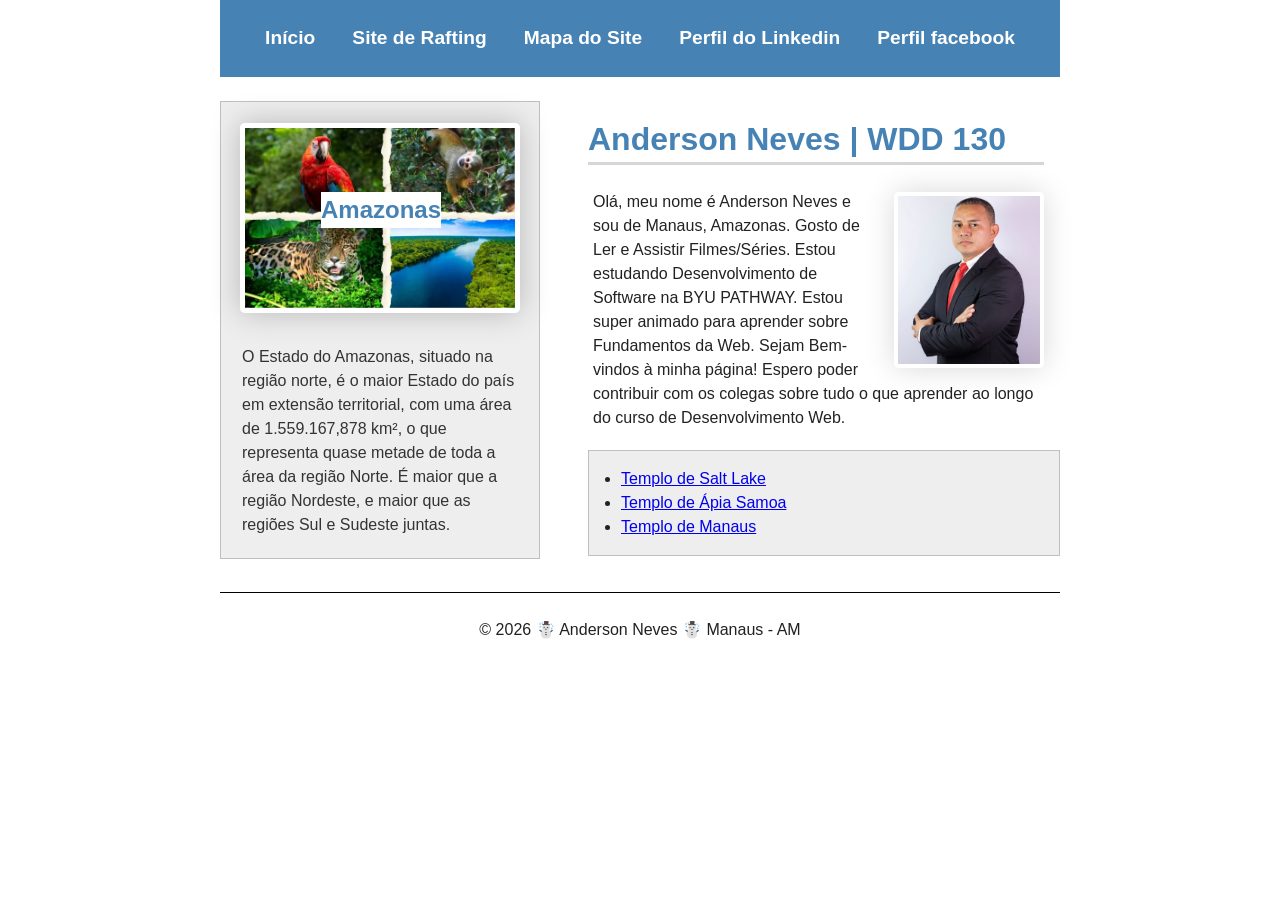
<file: index.html>
<!DOCTYPE html>
<html lang="pt-BR">

<head>
    <meta charset="utf-8">
    <meta name="viewport" content="width=device-width, initial-scale=1.0">
    <title>WDD 130 Anderson Neves</title>
    <meta name="description" content="WDD130-Fundamentos da Web - Anderson Neves. Esta é a página inicial para o curso.">
    <meta name="author" content="Anderson Neves">
    <link rel="stylesheet" href="estilos/estilos.css">
</head>

<body>
    <header>
        <nav>
            <a href="#">Início</a>
            <a href="wwr/">Site de Rafting</a>
            <a href="wwr/mapa-do-site.html">Mapa do Site</a>
            <a href="https://www.linkedin.com/in/anderson-neves/">Perfil do Linkedin</a>
            <a href="https://www.facebook.com/anderson.neves2015">Perfil facebook</a>
        </nav>
    </header>
    <div class="grid">
        <main>
            <h1 class="indentacao">Anderson Neves | WDD 130</h1>
            <img src="imagens/perfil.jpg" alt="Perfil Anderson Neves" width="300">
            <p class="indentacao">Olá, meu nome é Anderson Neves e sou de Manaus, Amazonas. Gosto de Ler e Assistir
            Filmes/Séries. Estou estudando Desenvolvimento de Software na BYU PATHWAY. Estou super
            animado para aprender sobre Fundamentos da Web. Sejam Bem-vindos à minha página! Espero poder contribuir com os colegas sobre tudo o que aprender ao longo do curso de Desenvolvimento Web.
            </p>
            <ul class="caixa indentacao">
                <li><a href="https://www.churchofjesuschrist.org/temples/details/salt-lake-temple?lang=por" target="_blank">Templo de Salt Lake</a></li>
                <li><a href="https://www.churchofjesuschrist.org/temples/details/apia-samoa-temple?lang=por" target="_blank">Templo de Ápia Samoa</a></li>
                <li><a href="https://www.churchofjesuschrist.org/temples/details/manaus-brazil-temple?lang=por" target="_blank">Templo de Manaus</a></li>
            </ul>
        </main>
        <aside class="caixa">
            <h2>Amazonas</h2>
            <img src="imagens/amazonas.jpg" alt="Estado do Amazonas">
            <p>O Estado do Amazonas, situado na região norte, é o maior Estado do país em extensão
            territorial, com uma área de 1.559.167,878 km², o que representa quase metade de toda a área da região Norte. É maior que a região Nordeste, e maior
            que as regiões Sul e Sudeste juntas.</p>
        </aside>
    </div>
    
    <footer>
        <p>&copy; 2026 ☃️ Anderson Neves ☃️ Manaus - AM</p>
    </footer>
</body>

</html>
</file>
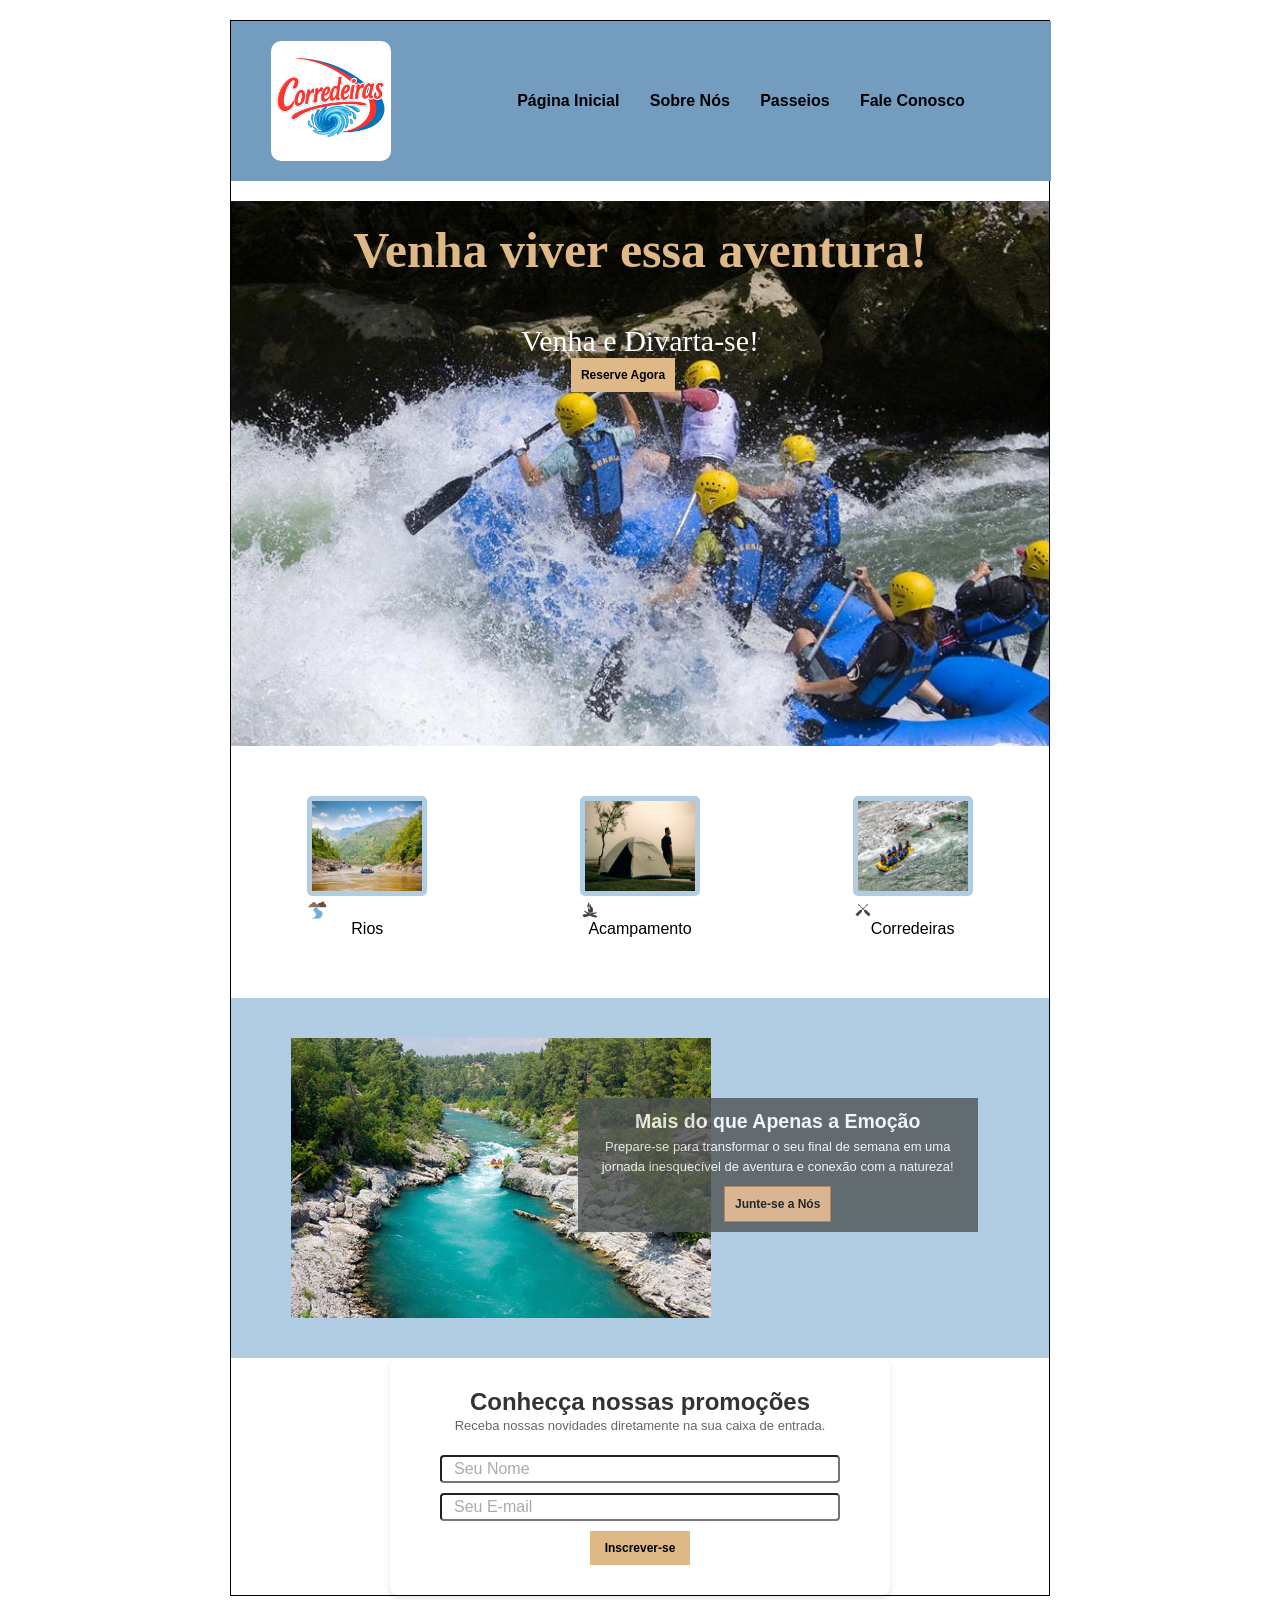
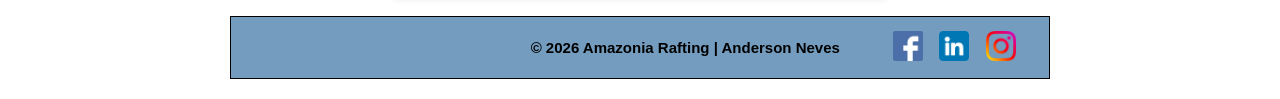
<file: wwr/index.html>
<!DOCTYPE html>
<html lang="pt-BR">
<head>
    <meta charset="UTF-8">
    <meta name="viewport" content="width=device-width, initial-scale=1.0">
    <title>Página Inicial - Amazonia Rafting</title>
    <meta name="description" content="Esta é a página principal de apresentação da empresa Amazonia Rafting">
    <meta name="author" content="Anderson de Souza das Neves">
    <link rel="stylesheet" href="estilos/rafting.css">
</head>
<body>
    <main id="principal">
            <header>
                <img src="imagens/logo.png" alt="logotipo da empresa">
                <nav>
                    <ul>
                        <li><a href="index.html">Página Inicial</a></li>
                        <li><a href="sobre.html">Sobre Nós</a></li>
                        <li><a href="passeios.html">Passeios</a></li>
                        <li><a href="contato.html">Fale Conosco</a></li>
                    </ul>
                </nav>
            </header>
            <div class="hero-index">
                <img src="imagens/hero2.jpg" alt="rafting radical">
                <h1>Venha viver essa aventura!</h1>
                <div class="reserva">
                  <p>Venha e Divarta-se!</p>
                  <a href="passeios.html" class="meu-botao">Reserve Agora</a>
                </div>               
            </div>    
            <div class="catalogo">
                    <figure>
                        <img class="serviços" src="imagens/rafting1.jpg" alt="Rios a Explorar">
                        <img class="icones" src="imagens/icone-rios.png" alt="Perfil do Guia de Rafting">
                        <figcaption>Rios</figcaption>
                    </figure>   
                    <figure>
                        <img class="serviços" src="imagens/camp.jpg" alt="Lugares para acampar">
                        <img class="icones" src="imagens/icone-fogueira.png" alt="Perfil do Guia de Rafting">
                        <figcaption>Acampamento</figcaption>
                    </figure>   
                    <figure>
                        <img class="serviços" src="imagens/corredeiras.jpg" alt="Corredeiras para Rafting">
                        <img class="icones" src="imagens/icone-remos.png" alt="Perfil do Guia de Rafting">
                        <figcaption>Corredeiras</figcaption>                                                 
                    </figure>
            </div>

            <!-- Seção Sobre / Banner Inferior -->
            <div class="painel">
                    <img src="imagens/historia.jpg" alt="Rafting Historia da Empresa">
                    <article>
                        <h2>Mais do que Apenas a Emoção</h2>
                        <p>Prepare-se para transformar o seu final de semana em uma jornada inesquecível de aventura e conexão com a natureza!</p>
                        <button type="button">Junte-se a Nós</button>
                    </article>
            </div>  
            <div class="promocoes">
                <h2>Conhecça nossas promoções</h2>
                <p>Receba nossas novidades diretamente na sua caixa de entrada.</p>
                
                <form action="#" method="POST" class="promocoes-form">
                    <div class="input-group">
                    <input type="text" name="nome" id="nome" placeholder="Seu Nome" required>
                    </div>
                    
                    <div class="input-group">
                    <input type="email" name="email" id="email" placeholder="Seu E-mail" required>
                    </div>
                    
                    <button type="submit" class="btn-inscrever">Inscrever-se</button>
                </form>
            </div>          
    </main>

    <!-- Rodapé -->
    <footer class="rodape">
        <p>&copy; 2026 Amazonia Rafting | Anderson Neves</p>
        <nav class="redes-sociais">
            <a href="https://facebook.com"><img src="imagens/facebook.png" alt="ícone do facebook"></a>
            <a href="https://linkedin.com"><img src="imagens/linkedin.png" alt="ícone do linkedin"></a>
            <a href="https://instagram.com"><img src="imagens/instagram.png" alt="ícone do instagram"></a>
        </nav>  
    </footer>
</body>
</html>
</file>
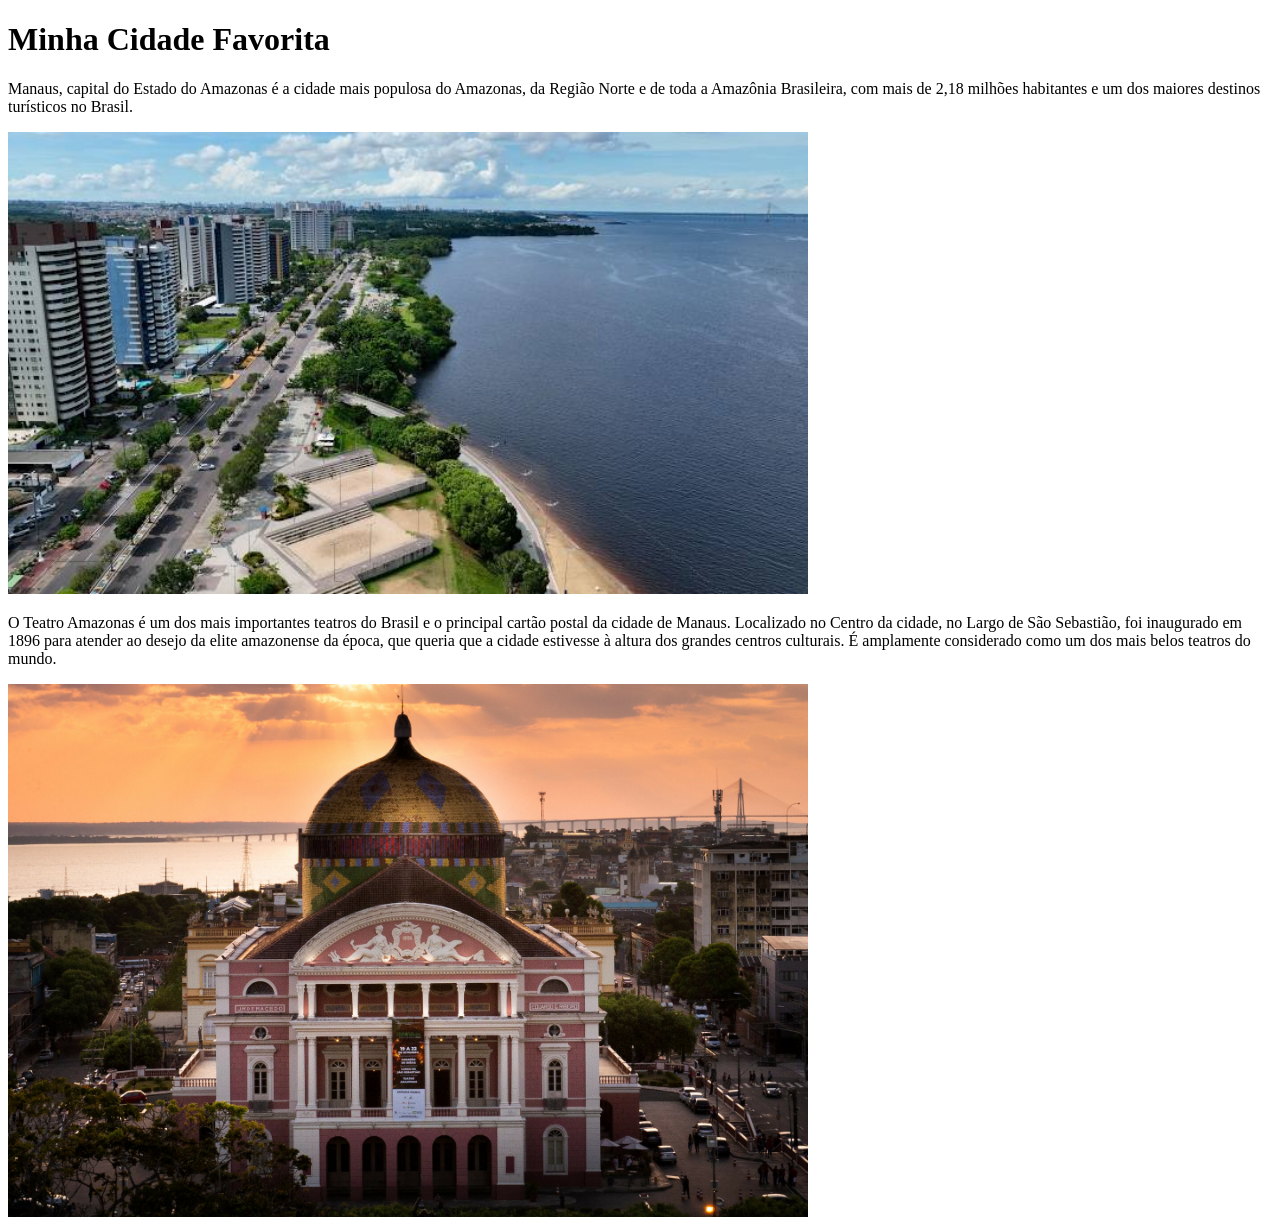
<file: semana01/cidade-favorita.html>
<!DOCTYPE html>
<html lang="pt-BR">

<head>
    <meta charset="UTF-8">
    <meta name="viewport" content="width=device-width, initial-scale=1.0">
    <title>Fundamentos da Web</title>
</head>

<body>
    <h1>Minha Cidade Favorita</h1>
    <p>Manaus, capital do Estado do Amazonas é a cidade mais populosa do Amazonas, da Região Norte e
        de toda a Amazônia Brasileira, com mais de 2,18 milhões habitantes e um dos maiores destinos
        turísticos no Brasil.
    </p>
    <img src="imagens/manaus.jpg" width="800" alt="Manaus, capital do Estado do Amazonas.">

    <p>O Teatro Amazonas é um dos mais importantes teatros do Brasil e o principal cartão postal da
        cidade de Manaus. Localizado no Centro da cidade, no Largo de São Sebastião, foi inaugurado
        em 1896 para atender ao desejo da elite amazonense da época, que queria que a cidade
        estivesse à altura dos grandes centros culturais. É amplamente considerado como um dos mais
        belos teatros do mundo.
    </p>
    <img src="imagens/teatro.jpg" width="800" alt="Teatro Amazonas.">

</body>

</html>
</file>
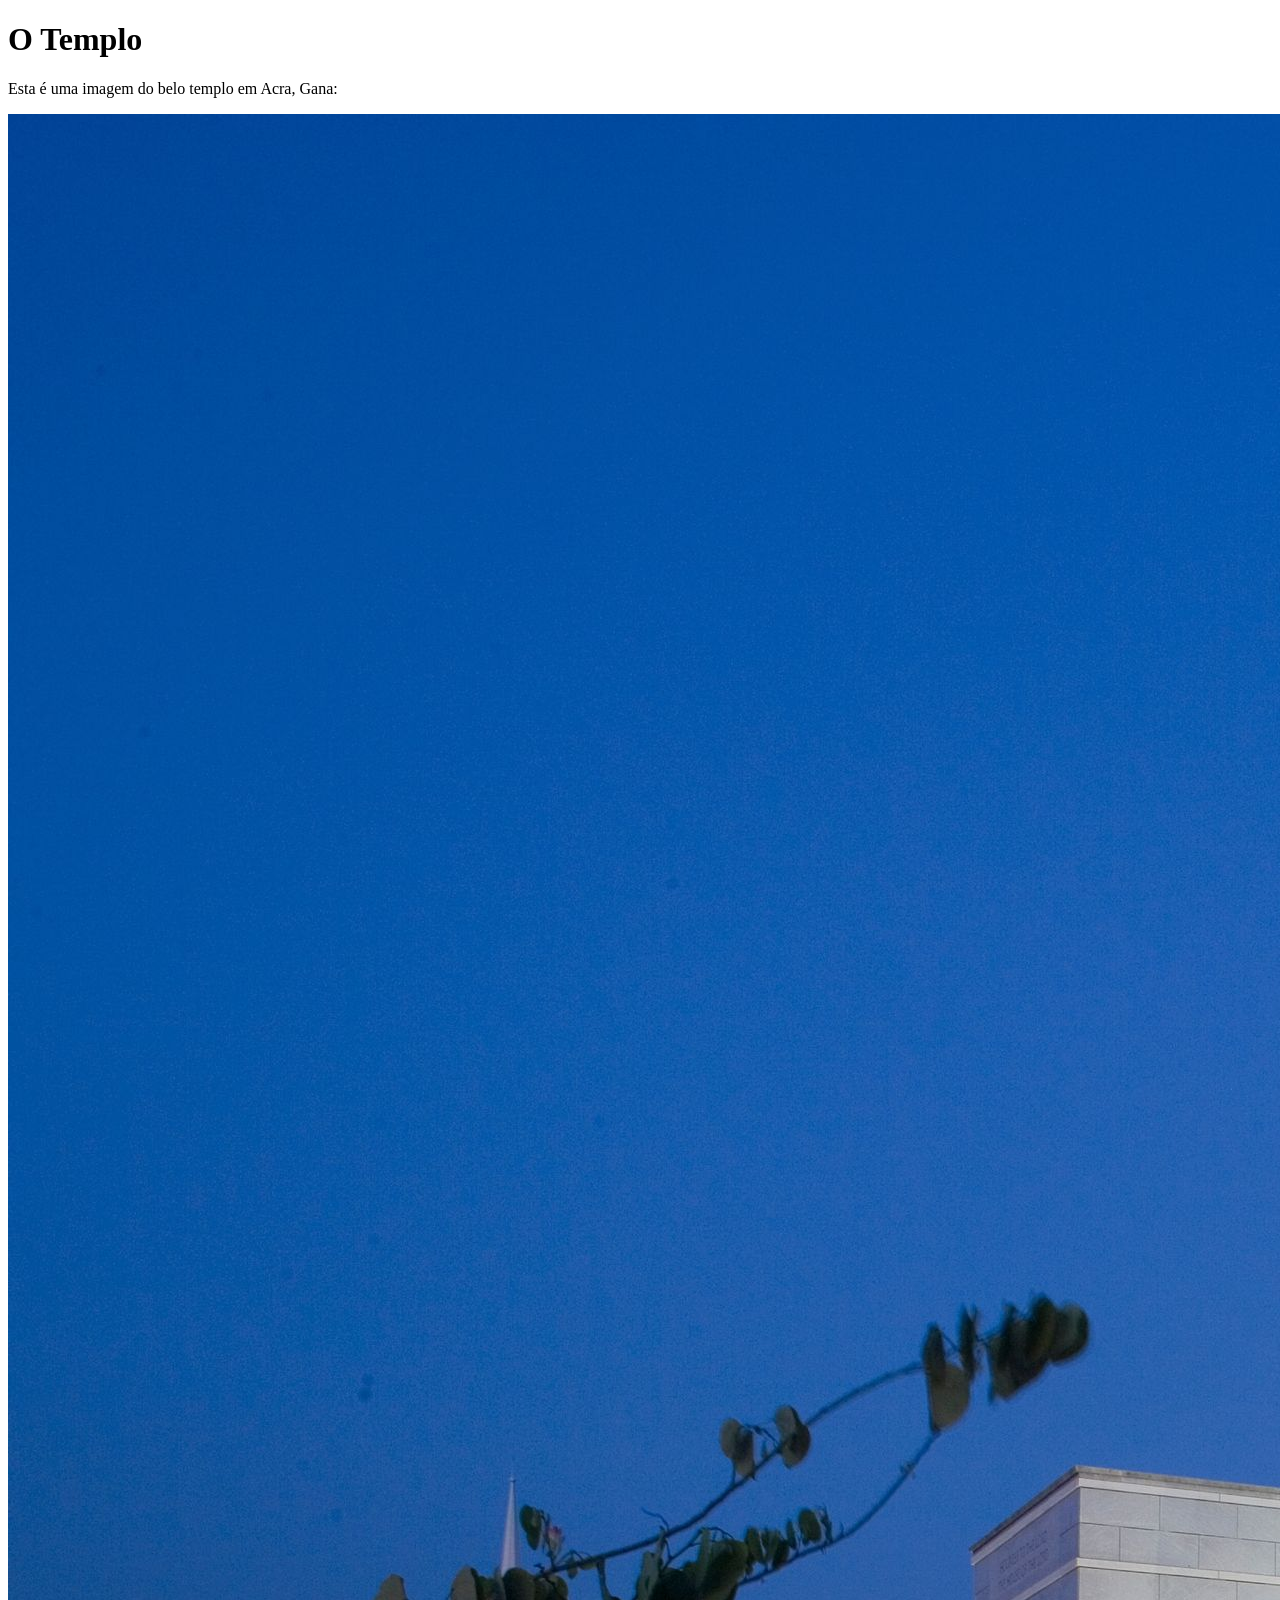
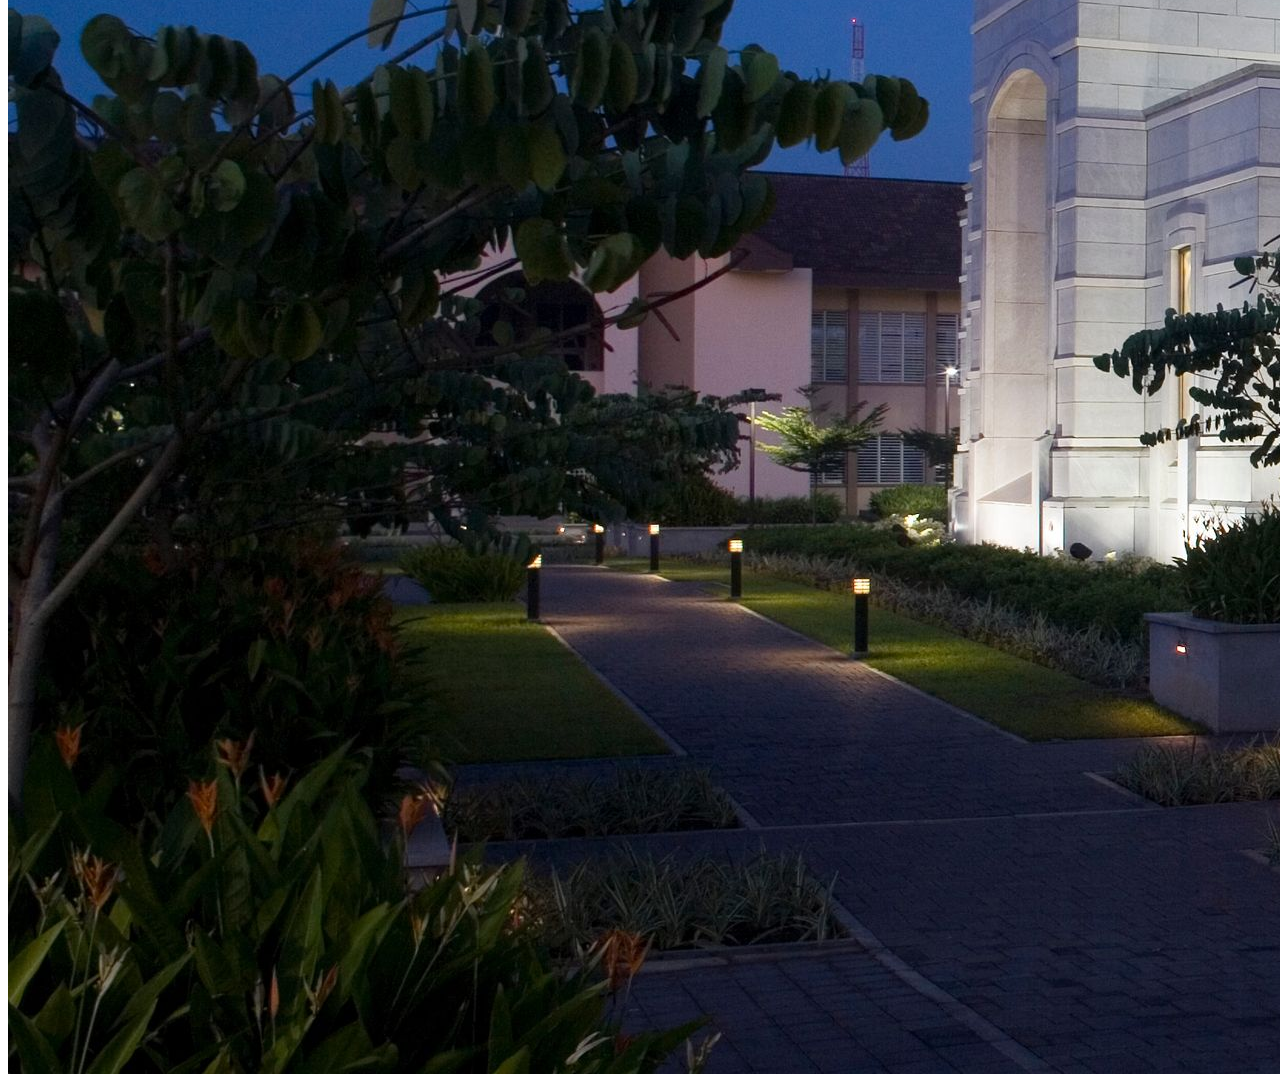
<file: semana01/imagens.html>
<!DOCTYPE html>
<html lang="pt-br">
<head>
    <meta charset="UTF-8">
    <meta name="viewport" content="width=device-width, initial-scale=1.0">
    <title>Imagem do Templo</title>
</head>
<body>
    <h1>O Templo</h1>
    <p>Esta é uma imagem do belo templo em Acra, Gana:</p>
    <img src="imagens/templo-largo.jpeg" alt="O Templo de Acra, Gana">
    
</body>
</html>
</file>
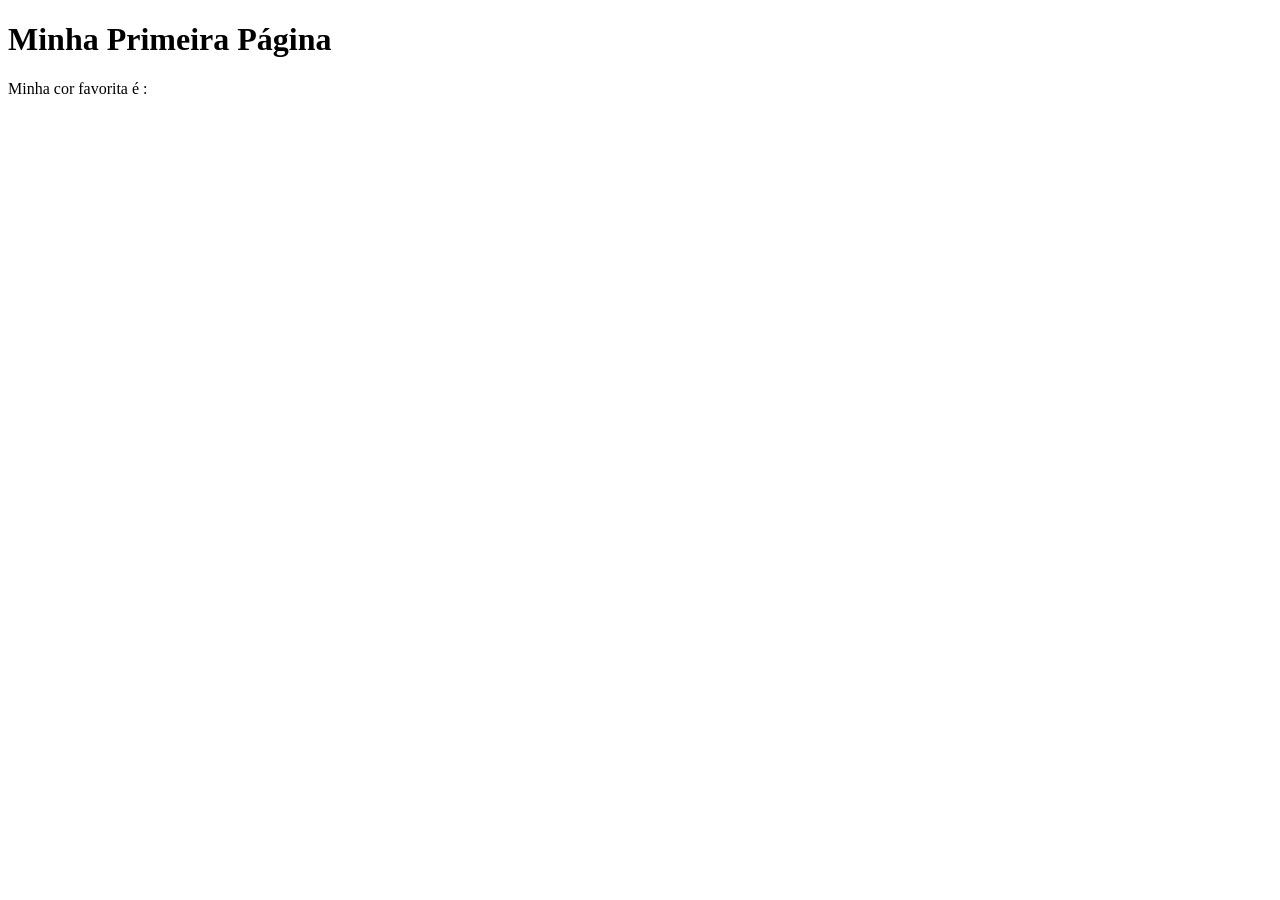
<file: semana01/primeira-pagina.html>
<!DOCTYPE html>
<html lang="pt-br">
<head>
    <meta charset="UTF-8">
    <meta name="viewport" content="width=device-width, initial-scale=1.0">
    <title>Minha Primeira Página</title>
</head>
<body>
    <h1>Minha Primeira Página</h1>
    <p>Minha cor favorita é : </p>
</body>
</html>
</file>
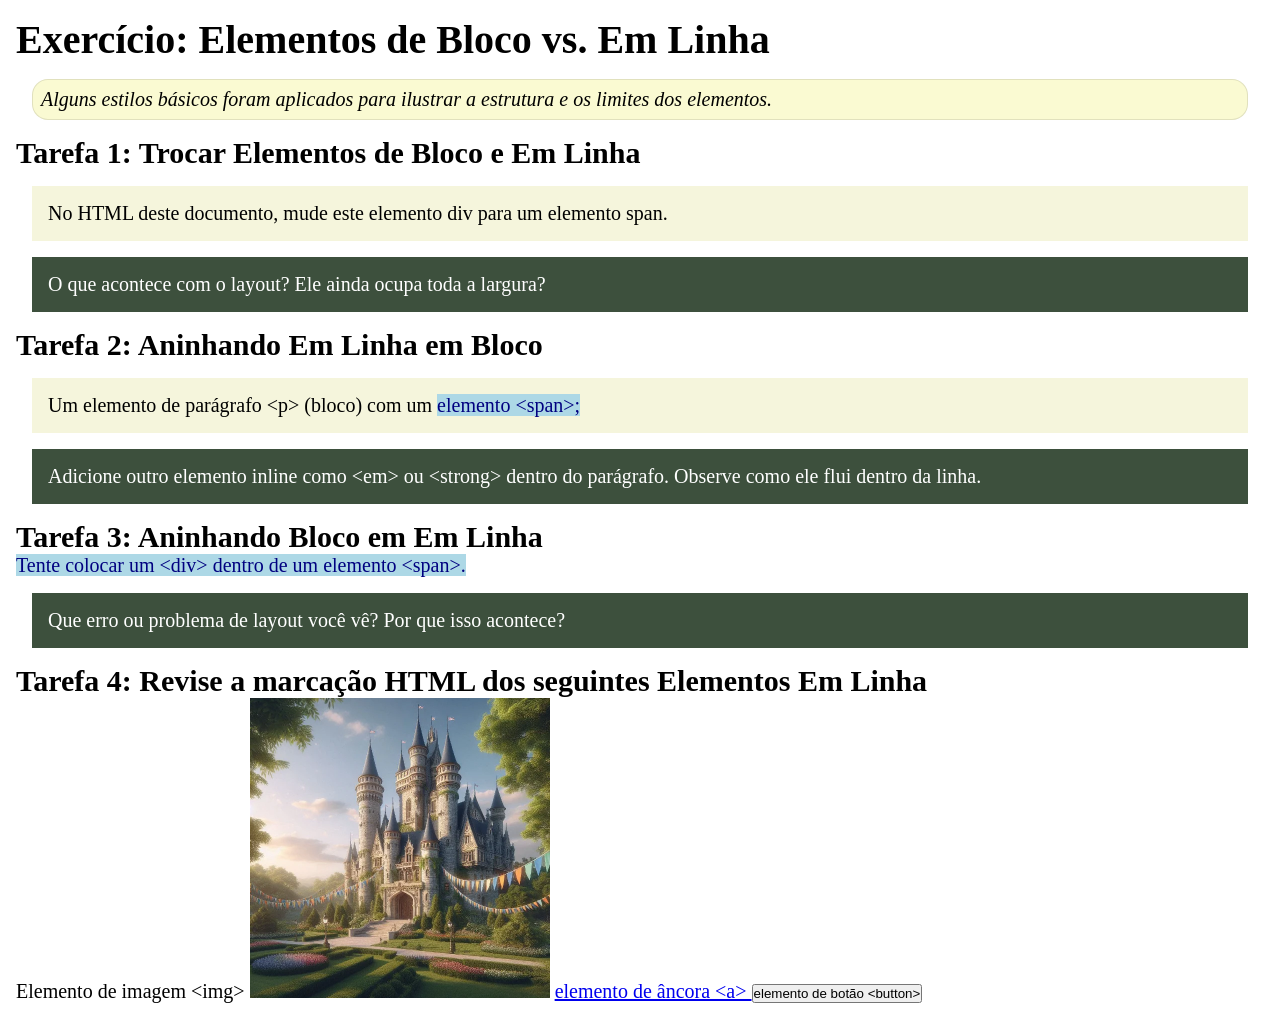
<file: semana02/bloco-vs-inline.html>
<!DOCTYPE html>
<html lang="pt-br">

<head>
    <meta charset="UTF-8">
    <meta name="viewport" content="width=device-width, initial-scale=1.0">
    <title>Exercício: Elementos de Bloco vs. Inline</title>
    <link rel="stylesheet" href="estilos/bloco-vs-inline.css">
</head>

<body>
    <main>
        <h1>Exercício: Elementos de Bloco vs. Em Linha</h1>
        <p class="note">Alguns estilos básicos foram aplicados para ilustrar a estrutura e os limites dos elementos.</p>

        <h2>Tarefa 1: Trocar Elementos de Bloco e Em Linha</h2>
        <div>No HTML deste documento, mude este elemento div para um elemento span.</div>

        <p class="question">O que acontece com o layout? Ele ainda ocupa toda a largura?</p>

        <h2>Tarefa 2: Aninhando Em Linha em Bloco</h2>
        <p>Um elemento de parágrafo &lt;p&gt; (bloco) com um <span>elemento &lt;span&gt;;</span></p>
        <p class="question">Adicione outro elemento inline como &lt;em&gt; ou &lt;strong&gt; dentro do parágrafo.
            Observe como ele flui dentro da linha.</p>

        <h2>Tarefa 3: Aninhando Bloco em Em Linha</h2>
        <span>Tente colocar um &lt;div&gt; dentro de um elemento &lt;span&gt;.</span>
        <p class="question">Que erro ou problema de layout você vê? Por que isso acontece?</p>


        <h2>Tarefa 4: Revise a marcação HTML dos seguintes Elementos Em Linha</h2>
        Elemento de imagem &lt;img&gt;
        <img src="imagens/castelo.webp" alt="imagem (imagens estão em linha)" width="300" height="300">
        <a href="https://churchofjesuschrist.org">elemento de âncora &lt;a&gt; </a>
        <button type="button">elemento de botão &lt;button&gt;</button>
    </main>
</body>

</html>
</file>
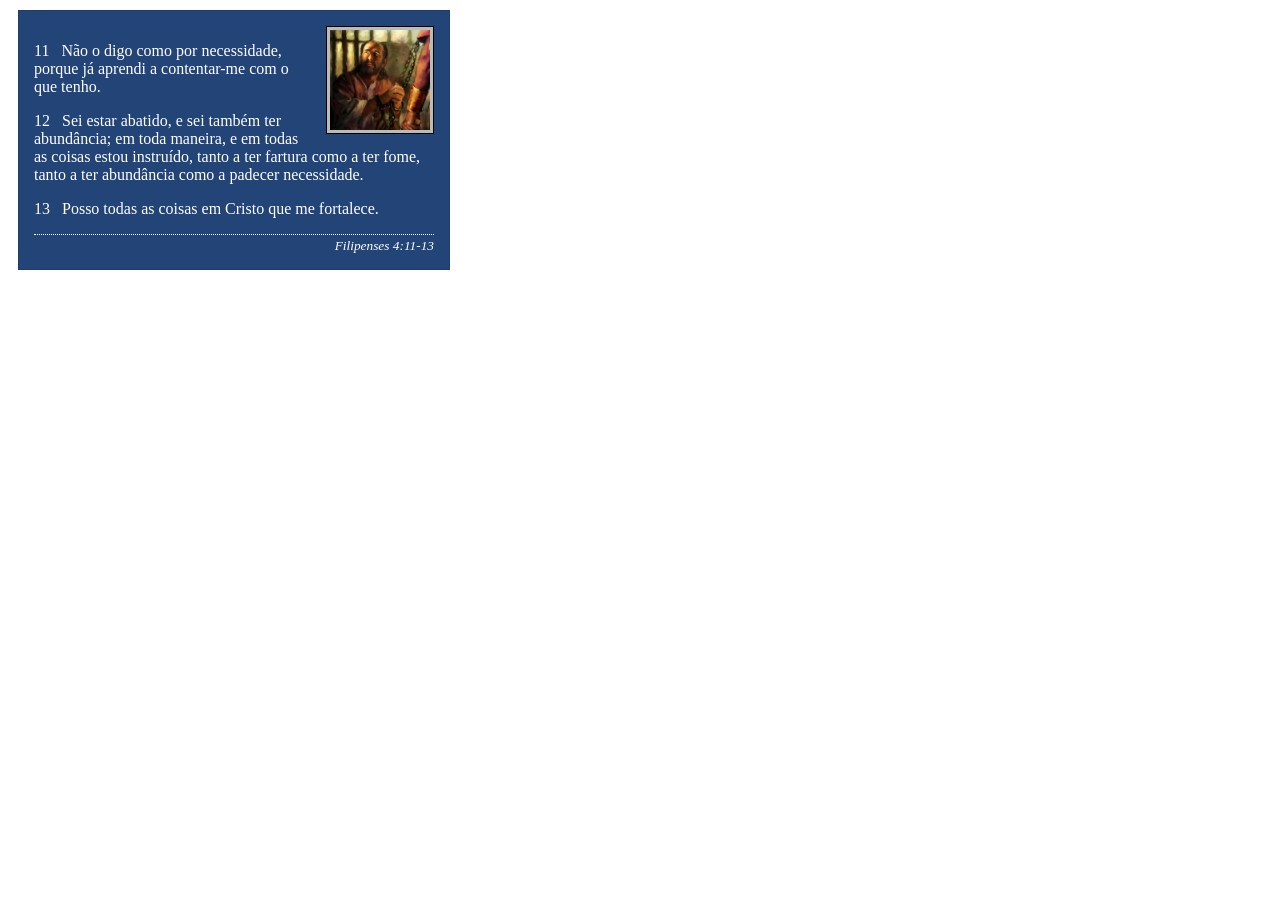
<file: semana02/box-model-solucao.html>
<!DOCTYPE html>
<html lang="pt-br">

<head>
    <meta charset="UTF-8">
    <meta name="viewport" content="width=device-width, initial-scale=1.0">
    <title>Atividade de Box Model</title>
    <link rel="stylesheet" href="estilos/box-model-solucao.css">
</head>

<body>
    <main>
        <div class="callout">
            <img src="imagens/apostolo-paulo-preso.webp" alt="Apóstolo Paulo - Preso em Roma" width="200" height="200">
            <blockquote>
                <p>11 &nbsp; Não o digo como por necessidade, porque já aprendi a contentar-me com o que tenho.</p>
                <p>12 &nbsp; Sei estar abatido, e sei também ter abundância; em toda maneira, e em todas as coisas estou
                    instruído, tanto a ter fartura como a ter fome, tanto a ter abundância como a padecer necessidade.
                </p>
                <p>13 &nbsp; Posso todas as coisas em Cristo que me fortalece.</p>
            </blockquote>
            <cite>Filipenses 4:11-13</cite>
        </div>
    </main>
</body>

</html>
</file>
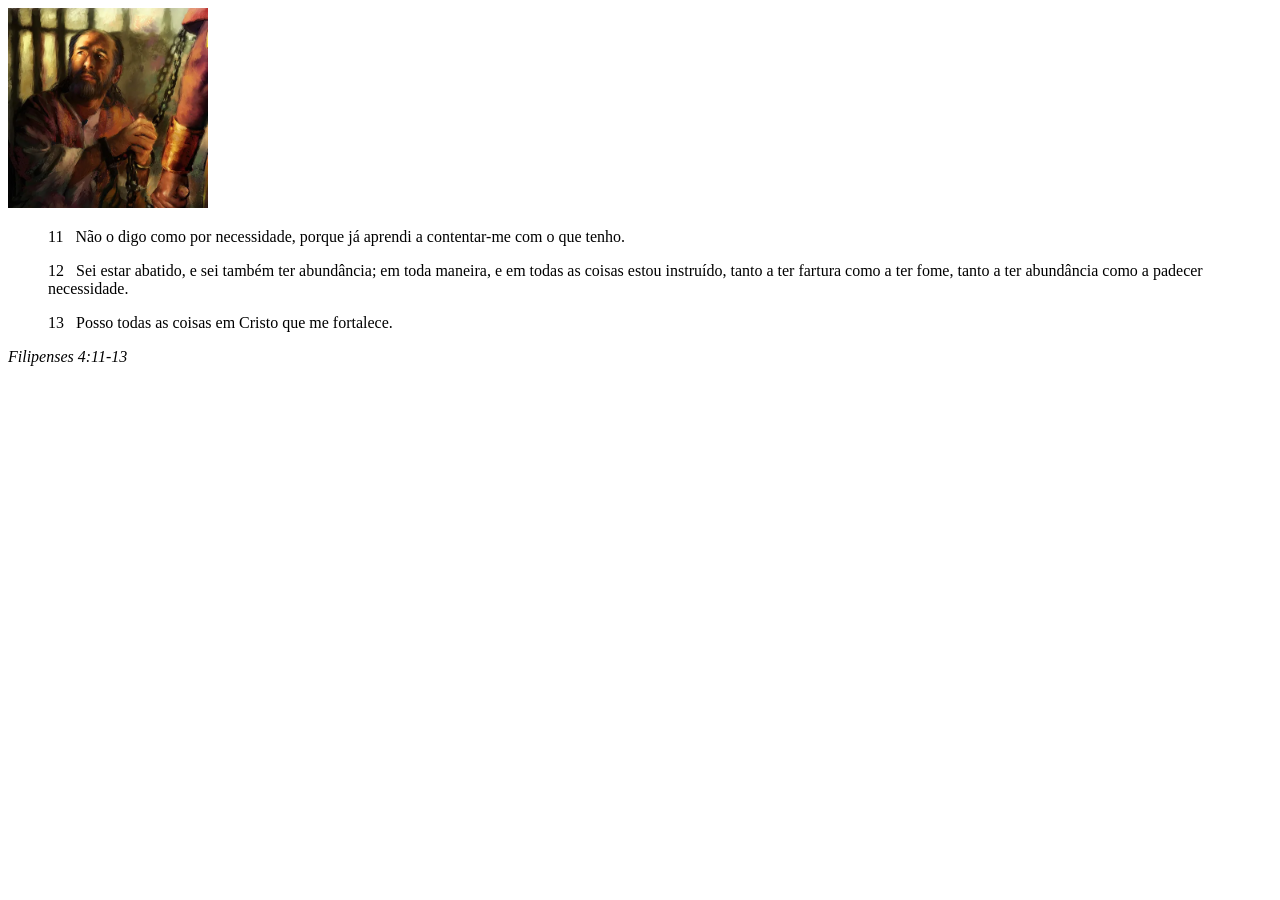
<file: semana02/box-model.html>
<!DOCTYPE html>
<html lang="pt-br">
<head>
    <meta charset="UTF-8">
    <meta name="viewport" content="width=device-width, initial-scale=1.0">
    <title>Atividade de Box Model</title>
</head>
<body>
    <main>
        <div class="callout">
            <img src="imagens/apostolo-paulo-preso.webp" alt="Apóstolo Paulo - Preso em Roma" width="200" height="200">
            <blockquote>
                <p>11 &nbsp; Não o digo como por necessidade, porque já aprendi a contentar-me com o que tenho.</p>
                <p>12 &nbsp; Sei estar abatido, e sei também ter abundância; em toda maneira, e em todas as coisas estou instruído, tanto a ter fartura como a ter fome, tanto a ter abundância como a padecer necessidade.</p>
                <p>13 &nbsp; Posso todas as coisas em Cristo que me fortalece.</p>
            </blockquote>
            <cite>Filipenses 4:11-13</cite>
        </div>
    </main>
</body>
</html>
</file>
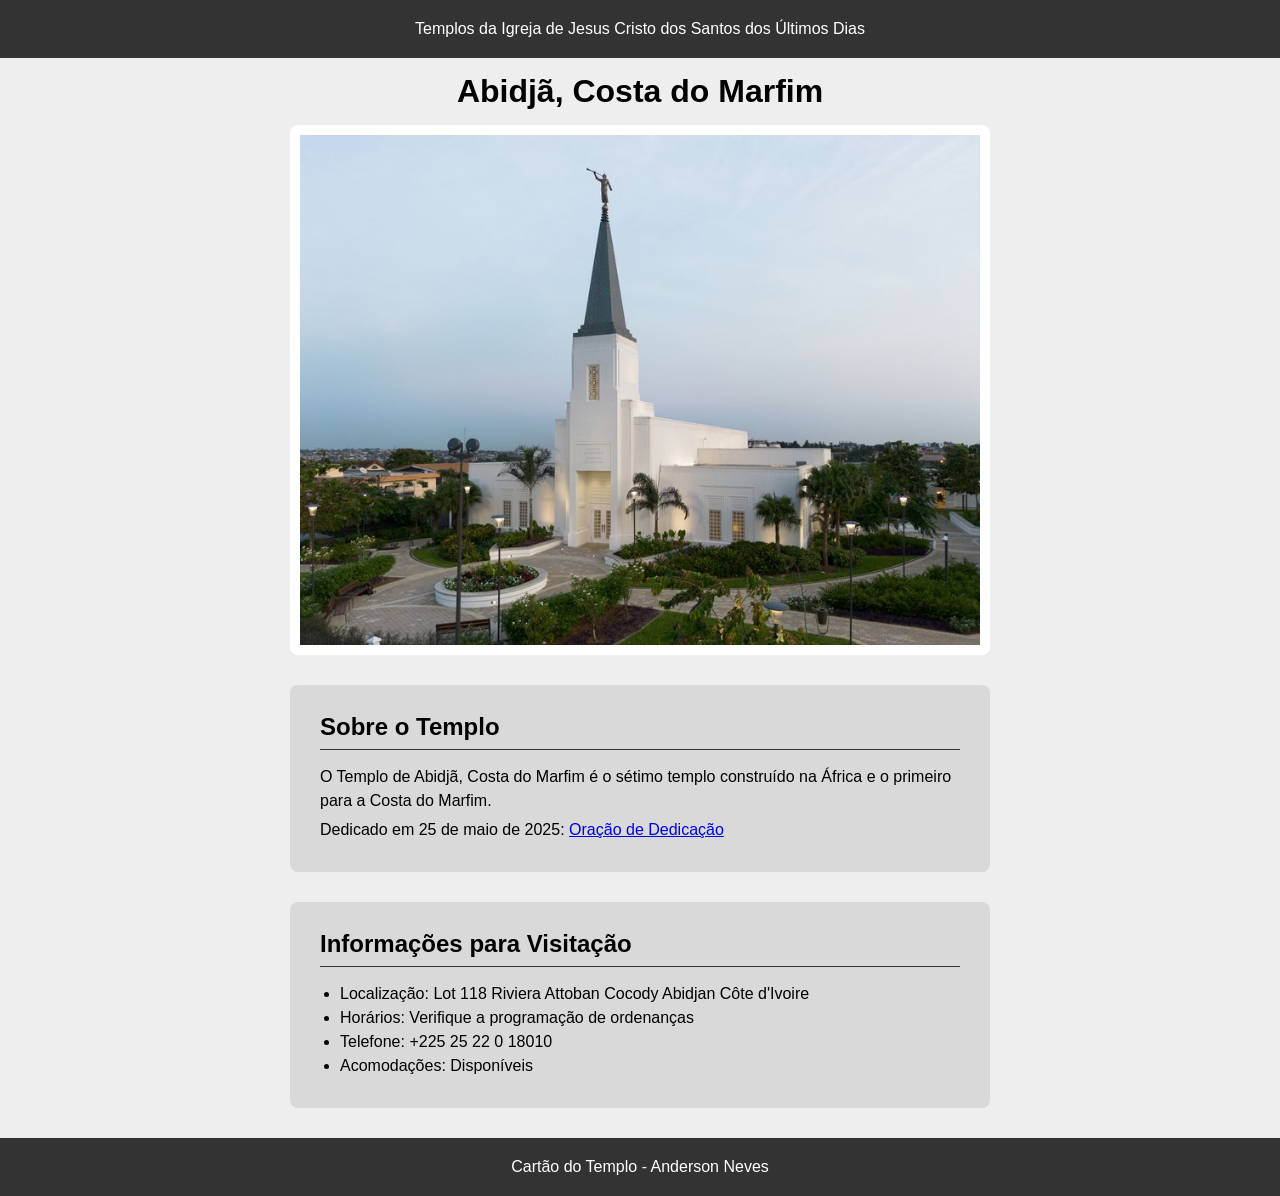
<file: semana02/templo.html>
<!DOCTYPE html>
<html lang="pt-br">

<head>
    <meta charset="UTF-8">
    <meta name="viewport" content="width=device-width, initial-scale=1.0">
    <title>Cartão do Templo - Abidjã, Costa do Marfim</title>
    <link rel="stylesheet" href="estilos/templo.css">
</head>

<body>
    <header>
        <p>Templos da Igreja de Jesus Cristo dos Santos dos Últimos Dias</p>
    </header>
    <main>
        <h1>Abidjã, Costa do Marfim</h1>
        <picture>
            <img src="imagens/abidja-costa-do-marfim.jpeg" alt="Templo de Abidjã, Costa do Marfim">
        </picture>
        <section>
            <h2>Sobre o Templo</h2>
            <p>O Templo de Abidjã, Costa do Marfim é o sétimo templo construído na África e o
                primeiro para a Costa do Marfim.</p>
            <p>Dedicado em 25 de maio de 2025: <a
                  href="https://www.churchofjesuschrist.org/temples/dedicatory-prayer/abidjan-ivory-coast-temple/2025-05-25?lang=eng"
                  target="_blank" rel="noopener noreferrer">Oração de Dedicação</a></p>
        </section>
        <section>
            <h2>Informações para Visitação</h2>
            <ul>
                <li>Localização: Lot 118 Riviera Attoban Cocody Abidjan Côte d'Ivoire</li>
                <li>Horários: Verifique a programação de ordenanças</li>
                <li>Telefone: +225 25 22 0 18010</li>
                <li>Acomodações: Disponíveis</li>
            </ul>
        </section>
    </main>
    <footer>
        <p>Cartão do Templo - Anderson Neves</p>
    </footer>
</body>

</html>
</file>
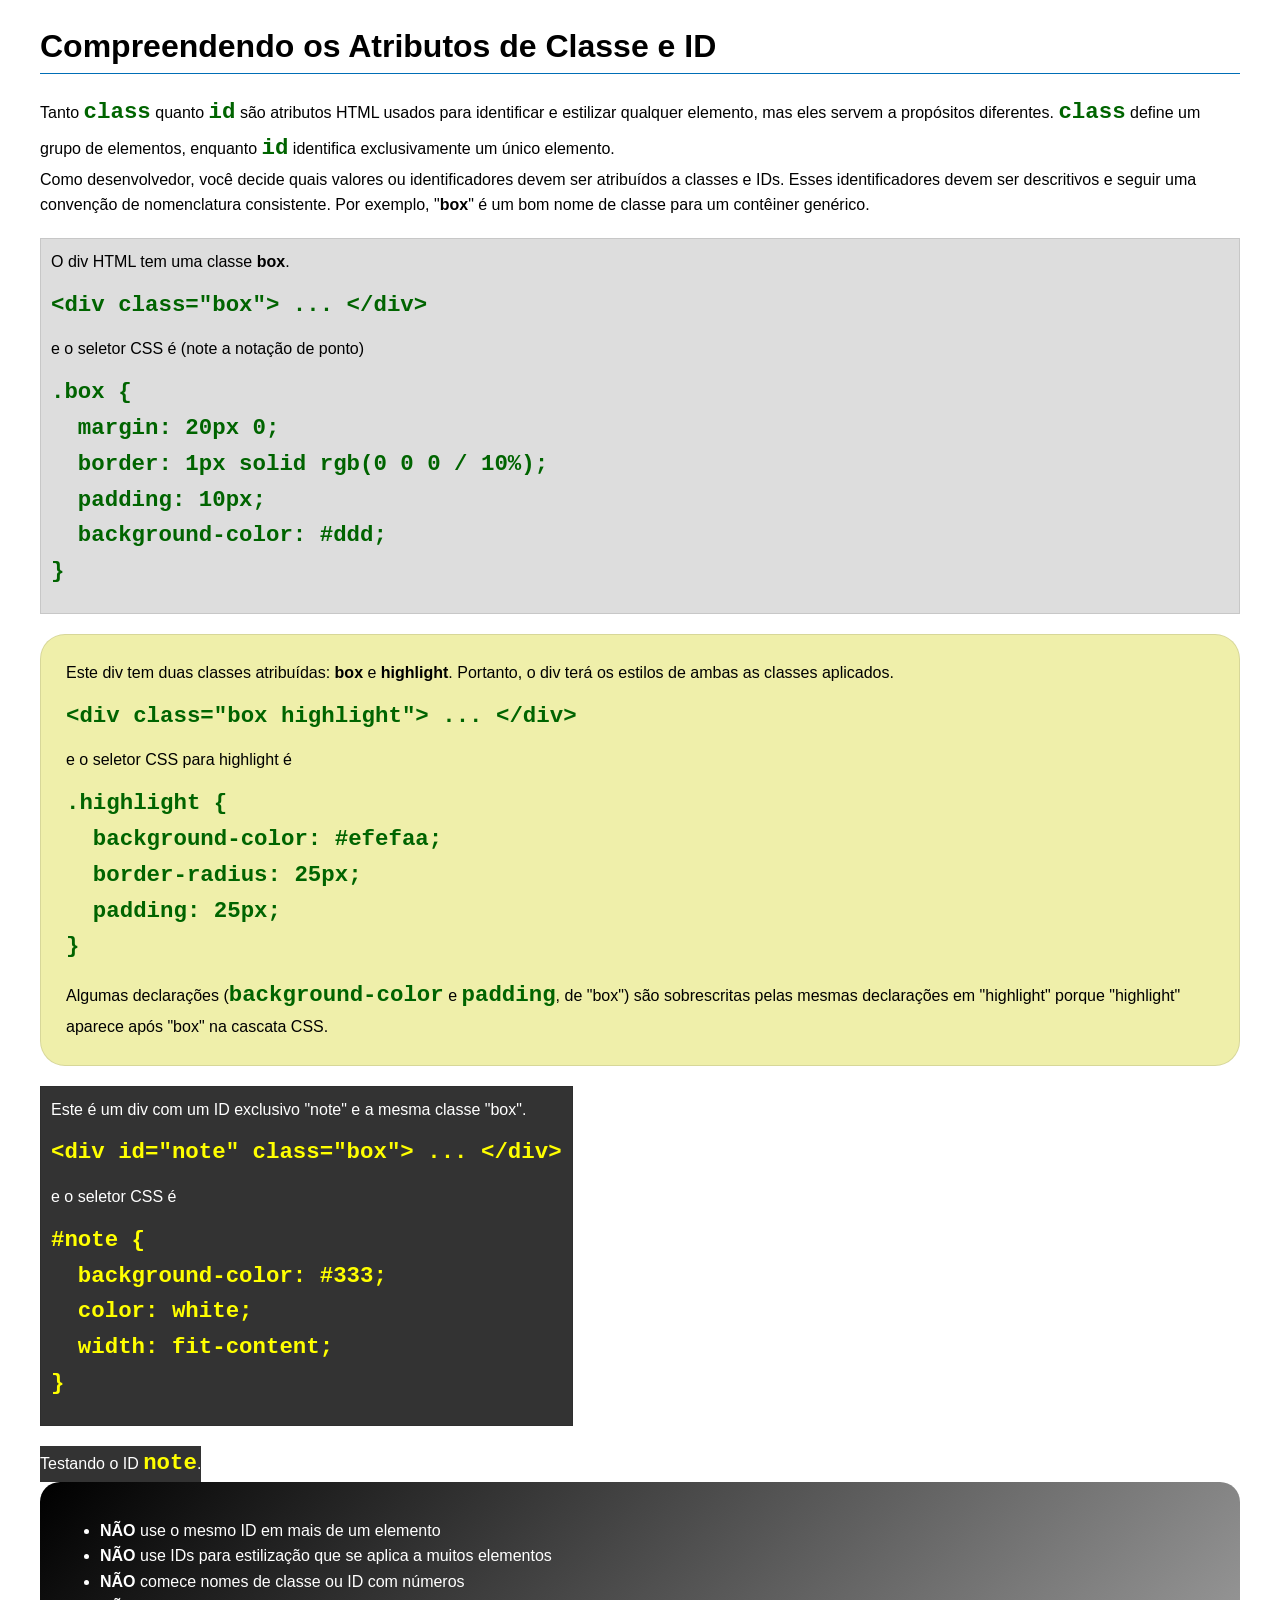
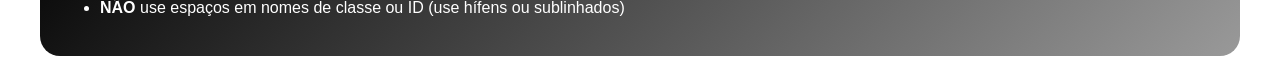
<file: semana03/classe-e-id.html>
<!DOCTYPE html>
<html lang="pt-br">

<head>
    <meta charset="UTF-8">
    <meta name="viewport" content="width=device-width, initial-scale=1.0">
    <title>Atributos de Classe vs ID</title>
    <link rel="stylesheet" href="estilos/classe-e-id.css">
</head>

<body>
    <h1>Compreendendo os Atributos de Classe e ID</h1>
    <p>Tanto <code>class</code> quanto <code>id</code> são atributos HTML usados para identificar e estilizar qualquer
        elemento, mas eles servem a propósitos diferentes. <code>class</code> define um grupo de elementos, enquanto
        <code>id</code> identifica exclusivamente um único elemento.
    </p>
    <p>Como desenvolvedor, você decide quais valores ou identificadores devem ser atribuídos a classes e IDs. Esses
        identificadores devem ser descritivos e seguir uma convenção de nomenclatura consistente. Por exemplo,
        "<strong>box</strong>" é um bom nome de classe para um contêiner genérico.</p>
    <div class="box">
        <p>O div HTML tem uma classe <strong>box</strong>.</p>
        <pre><code class="html">&lt;div class="box"&gt; ... &lt;/div&gt;</code></pre>
        e o seletor CSS é (note a notação de ponto)
        <pre><code class="css">.box {
  margin: 20px 0;
  border: 1px solid rgb(0 0 0 / 10%);
  padding: 10px;
  background-color: #ddd; 
}</code></pre>
    </div>

    <div class="box highlight">
        <p>Este div tem duas classes atribuídas: <strong>box</strong> e <strong>highlight</strong>. Portanto, o div terá
            os estilos de ambas as classes aplicados.</p>
        <pre><code class="html">&lt;div class="box highlight"&gt; ... &lt;/div&gt;</code></pre>
        e o seletor CSS para highlight é
        <pre><code class="css">.highlight {
  background-color: #efefaa;
  border-radius: 25px;
  padding: 25px;
}</code></pre>
        <p>Algumas declarações (<code>background-color</code> e <code>padding</code>, de "box") são sobrescritas pelas
            mesmas declarações em "highlight" porque "highlight" aparece após "box" na cascata CSS.</p>
    </div>

    <div id="note" class="box">
        <p>Este é um div com um ID exclusivo "note" e a mesma classe "box".</p>
        <pre><code class="html">&lt;div id="note" class="box"&gt; ... &lt;/div&gt;</code></pre>
        e o seletor CSS é
        <pre><code class="css">#note {
  background-color: #333;
  color: white;
  width: fit-content;
}</code></pre>
    </div>

    <div id="note">
        <p>Testando o ID <code>note</code>.</p>
    </div>

    <section id="melhor-pratica">
        <ul>
            <li><strong>NÃO</strong> use o mesmo ID em mais de um elemento</li>
            <li><strong>NÃO</strong> use IDs para estilização que se aplica a muitos elementos</li>
            <li><strong>NÃO</strong> comece nomes de classe ou ID com números</li>
            <li><strong>NÃO</strong> use espaços em nomes de classe ou ID (use hífens ou sublinhados)</li>
        </ul>
    </section>

    <br>

</body>

</html>
</file>
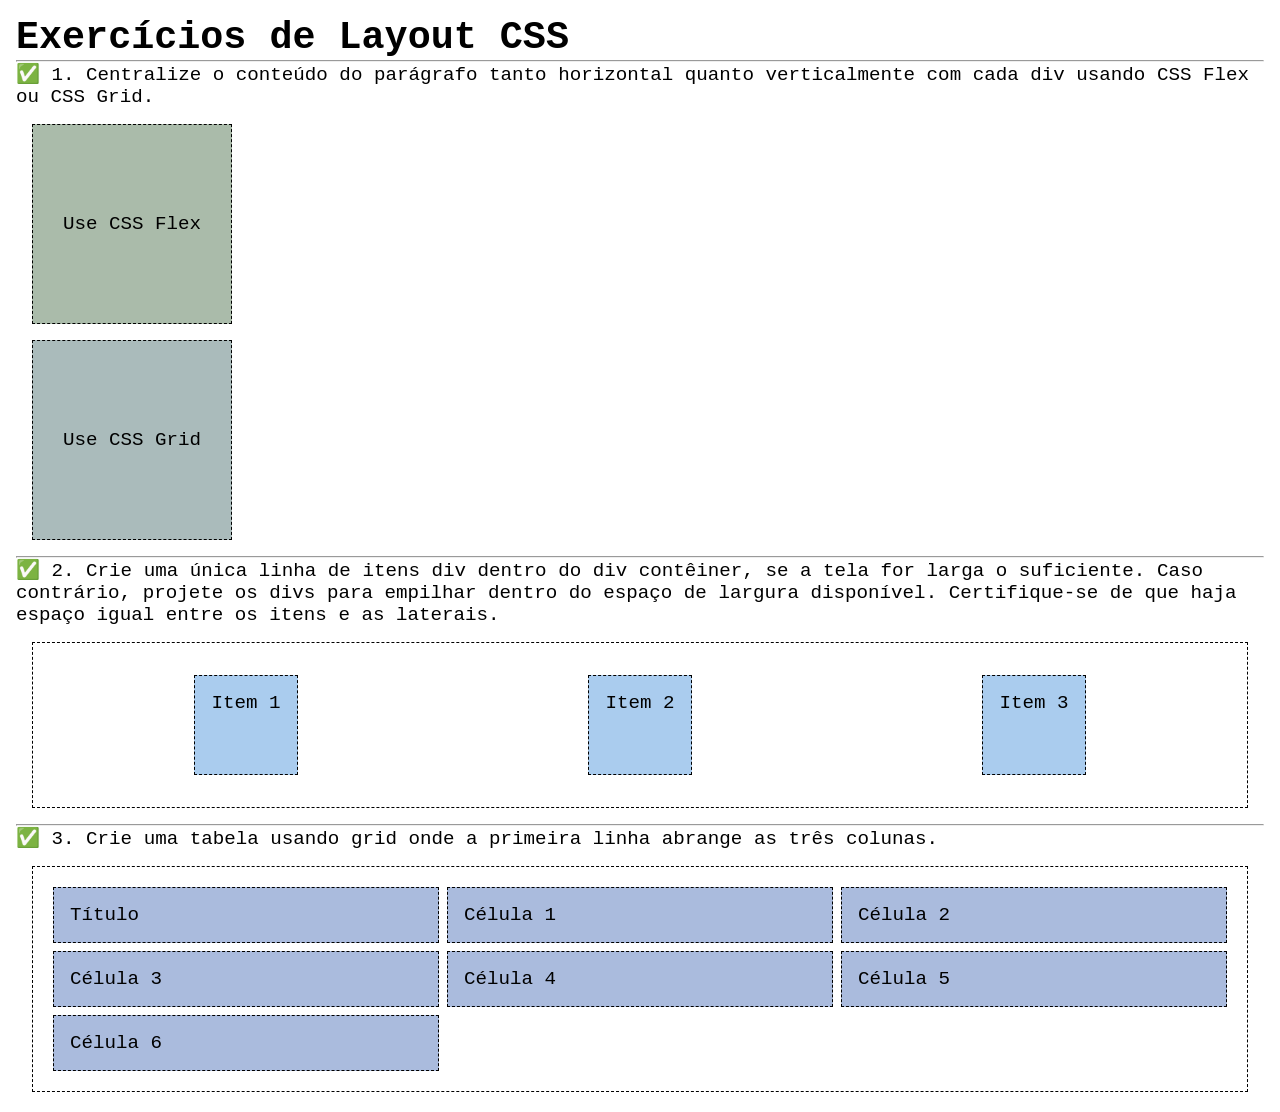
<file: semana04/exercicios-layout.html>
<!DOCTYPE html>
<html lang="pt-br">

<head>
    <meta charset="UTF-8">
    <meta name="viewport" content="width=device-width, initial-scale=1.0">
    <title>Exercícios de Layout CSS</title>
    <link rel="stylesheet" href="estilos/solucoes-dos-exercicios-de-layout.css">
</head>

<body>
    <main>
        <h1>Exercícios de Layout CSS</h1>
        <hr>
        <p>✅ 1. Centralize o conteúdo do parágrafo tanto horizontal quanto verticalmente com cada div usando CSS Flex ou
            CSS Grid.
        </p>
        <div class="one flex">
            <p>Use CSS Flex</p>
        </div>
        <div class="one grid">
            <p>Use CSS Grid</p>
        </div>
        <hr>
        <p>✅ 2. Crie uma única linha de itens div dentro do div contêiner, se a tela for larga o suficiente. Caso
            contrário, projete os
            divs para empilhar dentro do espaço de largura disponível. Certifique-se de que haja espaço igual entre os
            itens e as laterais.</p>
        <div class="container2">
            <div class="dois">
                <p>Item 1</p>
            </div>
            <div class="dois">
                <p>Item 2</p>
            </div>
            <div class="dois">
                <p>Item 3</p>
            </div>
        </div>
        <hr>
        <p>✅ 3. Crie uma tabela usando grid onde a primeira linha abrange as três colunas. </p>
        <div class="container3">
            <div class="tres colunas-3">
                <p>Título</p>
            </div>
            <div class="tres">
                <p>Célula 1</p>
            </div>
            <div class="tres">
                <p>Célula 2</p>
            </div>
            <div class="tres">
                <p>Célula 3</p>
            </div>
            <div class="tres">
                <p>Célula 4</p>
            </div>
            <div class="tres">
                <p>Célula 5</p>
            </div>
            <div class="tres">
                <p>Célula 6</p>
            </div>

        </div>
    </main>
</body>

</html>
</file>
<file: estilos/estilos.css>
* {
    margin: 0;
    padding: 0;
    box-sizing: border-box;
}

header, main, footer, .grid {
    max-width: 840px;
    margin: 0 auto;
}

body {
    font-family: Arial, Helvetica, sans-serif;
    line-height: 1.5;
    color: #222;
    background-color: #fff;
    margin: 0;
}

nav {
    background-color: steelblue;
    padding: 1rem;
    display: flex;
    justify-content: space-evenly;
    align-items: center;
}

nav a {
    display: block;
    padding: 0.5rem;
    text-decoration: none;
    font-size: 1.2rem;
    font-weight: 700;
    color: #fff;
}

h1 {
    color: steelblue;
    border-bottom: 3px solid #d8d5d5;
    margin-bottom: 2px;
    line-height: 45px;
}
 
main {
  grid-column: 2/3;
  margin: 1rem;
}

main img {
    margin-left: 20px;
    margin-top: 25px;
    width: 150px;
    height: auto;
    border: 1px solid black;
    padding: 2px;
    box-shadow: 0 0 30px rgb(219, 216, 216);
    float: right;
    border: 2px solid #ffffff;
    border-radius: 5px;
}

main ul {
    margin-top: 15px;
}

p {
    padding: 5px;
    margin-top: 20px;
    justify-content:space-between;
}

li {
    margin-left: 1rem;
}

aside {
    width: 20rem;
    position: relative;
    grid-column: 1/2;
    grid-row: 1/2;
    color: #333;
}

aside img {
    width: 280px;
    height: auto;
    margin-top: 5px;
    margin-left: 3px;
    box-shadow: 0 0 30px rgb(184, 183, 183);
    border: 5px solid #ffffff;
    border-radius: 5px;
}

aside h2 {
    position: absolute;
    top: 90px;
    left: 100px;
    background-color: #fff;
    color: steelblue;
}

footer {
    margin-top: 20px;
    border-top: 1px solid #000;
    text-align: center;
}

/* Seletores de Classe */

.caixa {
  border: 1px solid rgb(0, 0, 0, 0.2);
  padding: 1rem;
  background-color: #eee;
  width: 100%;
  box-sizing: border-box;
  
}

.indentacao {
    margin-left: 1rem;
}

.grid {
  display: grid;
  align-items:start;
  grid-template-columns: 20rem 1fr;
  gap: 1rem;
  margin-top: 1.5rem;
}
</file>
<file: wwr/estilos/rafting.css>
/* ----------- Página Padrão -----------------*/

:root {
    --cor-primaria: #fff; 
    --cor-secundaria: rgb(115, 156, 190); 
    --cor-destaque1: #000; 
    --cor-destaque2: rgb(177, 205, 228) ;
    --fonte-titulo: "Times Nem Roman", "Georgia", serif;
    --fonte-body: Arial, Helvetica, sans-serif;
}

* {
  box-sizing: border-box;
  margin: 0;
  padding: 0;
  font-family: Arial, sans-serif;
}

body {
  background-color: var(--cor-primaria);
  display: flex;
  flex-direction: column;
  gap: 20px;
  padding: 20px;
}

header, main, footer {
    width: 820px;
    margin: 0 auto;
}

header {
  display: grid;
  grid-template-columns: 200px 2fr;
  background-color: var(--cor-secundaria);
  padding: 20px 40px;
  align-items: center; 
}

header img {
  width: 120px;
  height: auto;
  border-radius: 10px;
}

header nav {
  display: flex;
}

nav ul {
    list-style-type: none;
    display: flex;
    gap: 1.5rem;
    flex-wrap: wrap;
    max-width: 840px;
    margin: 0 auto;
    padding: 10px 40px;
    
}

nav a {
    display: block;
    text-align: center;
    padding: .2rem;
    text-decoration: none;
    font-weight: 700;
    color: var(--cor-destaque1); 
}

footer {
  background-color: var(--cor-secundaria);
  border: 1px solid var(--cor-secundaria);
  padding: 10px 30px;
  display: flex;
  justify-content: right;
  align-items: center;
}

footer p {
  font-size: 15px;
  font-weight: bold;
  margin-right: 50px;
  color: var(--cor-destaque1); 
}

footer nav {
  display: flex;
  gap: 10px;
}

footer img {
  width: 30px;
  height: auto;
  font-weight: bold; 
}


/* ---------------- Página Inicial -----------------*/

#principal {
  border: 1px solid #000;
}

.hero-index {
  position: relative;
  display: flex;
  top: 20px;
  flex-direction: column;
  align-items: center;    
  justify-content: center; 
  width: 100%;
  max-width: 900px; 
  box-sizing: border-box;
}

.hero-index img {
    display: block;
    width: 100%;
    height: auto;
}

.hero-index h1 {
    position: absolute;
    top: 20px;
    width: 100%;
    text-align: center;
    font-size: 50px;
    color: burlywood; 
    font-family: Brush Script MT;
} 

.reserva {
  position: absolute;
  padding: 10px;
}


.reserva p {
  font-size: 30px;
  color: var(--cor-primaria); 
  font-family: Brush Script MT;
  margin-top: -150px;
  align-items: center;
}

.meu-botao {
  position: absolute;
  padding: 10px;
  font-size: 12px;
  background-color:burlywood;
  color:var(--cor-destaque1);           
  text-decoration: none;    
  font-weight: bold;
  margin-left: 50px;
  
}


.catalogo {
  margin-top: 60px;
  padding: 10px 5px;
  display: grid;
  grid-template-columns: repeat(3, 1fr);
  gap: 10px;
  justify-items: center;
  text-align: center;
  margin-bottom: 30px;
}

.catalogo figure {
  justify-content: center;
}

.catalogo h2 {
  font-size: 24px;
  margin-top: 5px;
  text-align: center;
  margin-bottom: 15px;   
}

.serviços {
  width: 120px;
  height: 100px;
  border-radius: 5px;
  border: 5px solid var(--cor-destaque2);
}

.icones {
  justify-self: center;
  display: block;
  width: 20px;
  height: auto;
}

.passeios figcaption {
    font-size: 14px;
}

.painel {
  display: grid;
  margin-top: 50px;
  grid-template-columns: repeat(5, 1fr);
  max-width: 100%;
  position: relative;
  background-color: var(--cor-destaque2);
}

.painel img {
  position: relative;
  margin-left: 20px;
  grid-column: 1/4;
  width: 500px;
  padding: 40px;
}

.painel article {
  position: absolute;
  grid-column: 3/6;  
  margin-top: 100px;
  font-size: 13px;
  width: 400px;
  height: auto;
  padding: 10px;
  text-align: left;
  background-color:rgb(78, 83, 84);
  opacity: 0.8;
  color: var(--cor-primaria); 
  font-family: var(--fonte-body);
  text-align: center;
}

.painel article h2 {
  padding: 2px;
  margin-bottom: 2px;
}

.painel article p {
  line-height: 1.5em;
}

.painel button {
  margin-top: 10px;
  padding: 10px;
  font-size: 12px;
  background-color: #e3b07d;
  color: var(--cor-destaque1);
  font-weight: bold;
  border: 1px solid #a87948;
}

.rodape {
  position: relative;
  background-color: var(--cor-secundaria);
  border: 1px solid var(--cor-destaque1);
  padding: 10px 30px;
  display: flex;
  justify-content: right;
  align-items: center;
}

.rodape p {
  font-size: 15px;
  font-weight: bold;
  margin-right: 50px;
  color: var(--cor-destaque1); 
}

.rodape nav {
  display: flex;
  gap: 10px;
}

.rodape img {
  width: 30px;
  height: auto;
  font-weight: bold; 
}

.promocoes {
  margin: 20px;
  margin-top: 20px;
  max-width: 500px;
  margin: 0 auto;
  padding: 30px;
  border-radius: 8px;
  box-shadow: 0 4px 6px rgba(0, 0, 0, 0.1);
  font-family: sans-serif;
  text-align: center;
}

.promocoes h2 {
  margin-top: 0;
  color: #333;
}

.promocoes p {
  color: #666;
  padding: 2px;
  font-size: 13px;
  margin-bottom: 20px;
}

/* Campos de entrada (Nome e E-mail) */
.input-group {
  margin-bottom: 10px;
}

.promocoes-form input {
  width: 400px;
  height: 10px;
  padding: 12px;
  border-radius: 4px;
  box-sizing: border-box; 
  font-size: 16px;
}

.promocoes-form input:focus {
  outline: none;
  border-color: #007bff; /* Cor da borda ao clicar */
}

/* Botão de inscrição */
.btn-inscrever {
  width: 100px;
  padding: 10px;
  background-color: burlywood;
  color: var(--cor-destaque1);
  border: none;
  font-size: 12px;
  cursor: pointer;
  transition: background-color 0.3s ease;
  font-weight: bold;
}

.btn-inscrever:hover {
  background-color: #0056b3;
}

/* Página Sobre Nós*/
  
.hero {
  position: relative;
  display: flex;
  flex-direction: column;
  align-items: center;    
  justify-content: center; 
  width: 100%;
  max-width: 900px; 
  margin: 0 auto;
  overflow: hidden;
  box-sizing: border-box;
  border: 1px solid var(--cor-secundaria);
}

.hero img {
    display: block;
    width: 100%;
    height: auto;
}

.hero h1 {
    position: absolute;
    top: 20px;
    padding: 15px;
    width: 40%;
    text-align: center;
    background-color: var(--cor-primaria);
    color: var(--cor-destaque1); 
    opacity: 0.7;
    font-family: var(--fonte-titulo);
} 

.hero div {
    position: absolute;
    font-size: 14px;
    top: 150px;
    width: 700px;
    height: auto;
    padding: 20px;
    text-align: left;
    background-color: var(--cor-primaria);
    opacity: 0.7;
    color: var(--cor-destaque1); 
    font-family: var(--fonte-body);
}

.hero div img {
    float: right;
    width: 125px;
    margin-right: 5px;
    border: var(--cor-destaque1);
    border-radius: 10px;
}

.historia {
  margin-top: 20px;
  background-color: var(--cor-destaque2);
  border: 1px solid var(--cor-secundaria);
  text-align: center;
  padding-bottom: 20px;
}

.historia h2 {
  font-size: 24px;
  margin-top: 10px;
}

.historia-paragrafo {
  display: grid;
  grid-template-columns: 2fr 1fr 2fr;
  gap:5px;
  align-items: center;
}

.historia-paragrafo p {
  text-align: left;
  font-size: 13px;
  line-height: 1.4;
  padding:15px;
  font-family: var(--fonte-body);

}

.historia-paragrafo img {
  height: 130px;
  background-color: var(--cor-destaque1);
  color: var(--cor-primaria);
  border-radius: 10px;
}

.portfolio {
  margin-top: 20px;
  padding: 10px;
  border: 1px solid var(--cor-secundaria);
  
}
.portfolio-figuras {
  display: grid;
  grid-template-columns: repeat(5, 1fr);
  gap: 15px;
  
}

.portfolio h2 {
  font-size: 24px;
  margin-top: 10px;
  text-align: center;
  margin-bottom: 10px;
  
}

.portfolio-figuras img {
  width: 130px;
  justify-content: space-between;
  align-items: center;
  margin-left: 10px;
  border-radius: 10px;
}

.portfolio-figuras figcaption {
    font-size: 14px;
    text-align: center;
    font-weight: bold;
}


/* -------------------- Página Passeios ---------------------- */


       /* =================================================== */
        /* SLIDER / CARROSSEL DE FOTOS EM CSS PURO */
        /* =================================================== */
        .slider-section {
            margin-bottom: 30px;
        }

        .slider-title {
            margin-top: 20px;
            font-size: 13pt;
            font-weight: 700;
            color: #1b3b2b;
            text-transform: uppercase;
            margin-bottom: 12px;
            border-left: 4px solid var(--cor-secundaria);
            padding-left: 10px;
        }

        .slider-container {
            position: relative;
            width: 100%;
            height: 380px;
            border-radius: 10px;
            overflow: hidden;
            box-shadow: 0 4px 12px rgba(0,0,0,0.15);
        }

        .slides-wrapper {
            position: relative;
            width: 100%;
            height: 100%;
        }

        /* Oculta os botões radio de controle */
        input[name="slide-control"] {
            display: none;
        }

        .slide {
            position: absolute;
            top: 0;
            left: 0;
            width: 100%;
            height: 100%;
            opacity: 0;
            transition: opacity 0.6s ease-in-out;
            background-size: cover;
            background-position: center;
        }

        .slide-overlay {
            position: absolute;
            bottom: 0;
            left: 0;
            right: 0;
            background: linear-gradient(transparent, rgba(15, 23, 42, 0.9));
            color: #ffffff;
            padding: 25px 25px 40px 25px;
        }

        .slide-overlay h3 {
            font-size: 14pt;
            font-weight: 700;
            margin-bottom: 4px;
            color: #ffffff;
        }

        .slide-overlay p {
            font-size: 9.5pt;
            color: #cbd5e1;
        }

        /* Alternância dos slides de acordo com o radio marcado */
        #slide1:checked ~ .slides-wrapper .slide-1,
        #slide2:checked ~ .slides-wrapper .slide-2,
        #slide3:checked ~ .slides-wrapper .slide-3 {
            opacity: 1;
            z-index: 1;
        }

        /* Pontos de Navegação (Bullets) */
        .slider-nav {
            position: absolute;
            bottom: 12px;
            left: 0;
            right: 0;
            text-align: center;
            z-index: 10;
        }

        .slider-nav label {
            display: inline-block;
            width: 10px;
            height: 10px;
            background-color: rgba(255, 255, 255, 0.5);
            border-radius: 50%;
            margin: 0 4px;
            cursor: pointer;
            transition: all 0.3s ease;
        }

        #slide1:checked ~ .slider-nav label[for="slide1"],
        #slide2:checked ~ .slider-nav label[for="slide2"],
        #slide3:checked ~ .slider-nav label[for="slide3"] {
            background-color: var(--cor-secundaria);
            width: 26px;
            border-radius: 6px;
        }

        /* Setas de Navegação (Anterior / Próximo) */
        .arrow-nav label {
            position: absolute;
            top: 50%;
            transform: translateY(-50%);
            z-index: 10;
            background: rgba(27, 59, 43, 0.7);
            color: white;
            padding: 10px 14px;
            border-radius: 50%;
            cursor: pointer;
            font-weight: bold;
            font-size: 14pt;
            display: none;
            user-select: none;
            transition: background 0.2s;
        }

        .arrow-nav label:hover {
            background: var(--cor-secundaria);
        }

        .arrow-nav .prev { left: 12px; }
        .arrow-nav .next { right: 12px; }

        #slide1:checked ~ .arrow-nav .nav-1,
        #slide2:checked ~ .arrow-nav .nav-2,
        #slide3:checked ~ .arrow-nav .nav-3 {
            display: block;
        }

.passeios {
  display: grid;
  grid-template-columns: repeat(2, 1fr);
  gap: 20px;
  padding: 20px;
  border: 1px solid var(--cor-secundaria);
  border-radius: 8px;
  justify-content: space-around;
}

.passeios img {
  width: 360px;
  height: 250px;
  border-radius: 8px;
  margin-left: 10px;
}

.passeios h2 {
    font-size: 16px;
    margin-bottom: 5px;
    margin-left: 12px;
}

.passeios p{
    font-size: 14px;
    margin-left: 12px;
    
}

.informacoes {
    font-size: 14px;
    margin-left: 40px;
    margin-top: 10px;
    line-height: 1.5em;
}

/* Página Fale Conosco */

.contato {
  display: grid;
  grid-template-rows: repeat(2, 60px); 
  place-items: center; 
  gap: 10px;
}

.contato h2 {
  text-align: center;
}

.contato p {
  text-align: center;
  width: 200px;
  margin-bottom: 30px;
  font-weight: bold;
}

.container {
  margin-top: 20px;
  display: grid;
  grid-template-columns: 1fr 1fr;
  justify-content:space-between;
  gap: 30px;
}

.maps iframe {
  width: 400px;
  height: 400px;
}


.formulario {
      width: 100%;
      max-width: 450px;
    }

    .form-group {
      display: flex;
      align-items: center;
      margin-bottom: 15px;
    }

    .form-group label {
      width: 140px;
      font-size: 16px;
      font-weight: 500;
      color: #000;
    }

    .form-group input[type="text"],
    .form-group input[type="email"] {
      flex: 1;
      padding: 8px 12px;
      border: 1px solid #333;
      border-radius: 4px;
      font-size: 14px;
      outline: none;
    }

    .radio-section {
      display: flex;
      margin-bottom: 15px;
    }

    .radio-section .section-label {
      width: 140px;
      font-size: 16px;
      font-weight: 500;
      color: #000;
      line-height: 1.2;
    }

    .radio-options {
      display: flex;
      flex-direction: column;
      gap: 10px;
    }

    .radio-option {
      display: flex;
      align-items: center;
      gap: 8px;
      font-size: 16px;
      font-weight: 500;
      cursor: pointer;
    }

    .radio-option input[type="radio"] {
      accent-color: #000;
      transform: scale(1.2);
    }

    .textarea-group {
      display: flex;
      flex-direction: column;
      margin-bottom: 15px;
    }

    .textarea-group label {
      font-size: 16px;
      font-weight: 500;
      margin-bottom: 5px;
    }

    .textarea-group textarea {
      width: 100%;
      height: 100px;
      padding: 8px 12px;
      border: 1px solid #333;
      border-radius: 4px;
      font-size: 14px;
      resize: vertical;
      box-sizing: border-box;
      outline: none;
    }

    .checkbox-group {
      display: flex;
      align-items: center;
      gap: 8px;
      margin-bottom: 20px;
      font-size: 15px;
      font-weight: 500;
    }

    .checkbox-group input[type="checkbox"] {
      transform: scale(1.2);
      accent-color: #000;
    }

    .submit-btn {
      width: 100%;
      padding: 10px;
      background-color: #e5e5e5;
      border: 1px solid #333;
      border-radius: 4px;
      font-size: 16px;
      font-weight: 500;
      color: #000;
      cursor: pointer;
      transition: background-color 0.2s;
    }

    .submit-btn:hover {
      background-color: #d4d4d4;
    }

    ::placeholder {
      color: #aaa;
    }


.portfolio1 {
  margin-top: 30px;
  border: 1px solid var(--cor-secundaria);
  padding: 10px 5px;
}

.portfolio1-figuras {
  display: grid;
  grid-template-columns: repeat(3, 1fr);
  gap: 15px;
  justify-items: center;
  text-align: center;
}

.portfolio1 h2 {
  font-size: 24px;
  margin-top: 5px;
  text-align: center;
  margin-bottom: 15px;
  
}

.portfolio1-figuras img {
  width: 120px;
  height: 100px;
  border-radius: 5px;
}

.portfolio1-figuras figcaption {
    font-size: 14px;
}
</file>
<file: semana02/estilos/bloco-vs-inline.css>
* {
    margin: 0;
    padding: 0;
}

body {
    font-size: 20px;
    margin: 1rem;
}

p,
div {
    background-color: beige;
    margin: 1rem;
    padding: 1rem;
}

span {
    color: navy;
    background-color: lightblue;
}

code {
    margin: 0;
    padding: 0;
    color: green;
    font-size: 1.2rem;
}

.note {
    font-style: italic;
    background-color: lightgoldenrodyellow;
    border-radius: 1rem;
    border: 1px solid rgb(0 0 0 / 10%);
    margin: 1rem;
    padding: .5rem;
}

.question {
    background-color: #3d503d;
    color: #fff;
}
</file>
<file: semana02/estilos/box-model-solucao.css>
.callout {
    max-width: 400px;
    margin: 10px;
    border: 1px solid rgba(0, 0, 0, .1);
    padding: 15px;
    background-color: #247;
    color: #fff;
}

.callout img {
    float: right;
    margin: 0 0 10px 15px;
    border: 1px solid #000;
    padding: 3px;
    background-color: #bbb;
    width: 100px;
    height: auto;

}

blockquote {
    margin: 0;
}

cite {
    display: block;
    border-top: 1px dotted #fff;
    padding-top: 3px;
    text-align: right;
    font-size: smaller;
}
</file>
<file: semana02/estilos/templo.css>
* {
    margin: 0;
    padding: 0;
}

body {
    font-family: Arial, Helvetica, sans-serif;
    background-color: #eee;
}

header,
footer {
    background-color: #333;
    color: #fff;
    text-align: center;
    padding: 20px;
}

header {
    font-size: 1.5 rem;
}

main {
    margin: 0 auto;
    width: 700px;
}

h1 {
    text-align: center;
    margin: 15px 0;
}

picture {
    display: flex;
    margin-bottom: 30px;
    border: 10px solid #ffffff;
    border-radius: 8px;

}

img {
    max-width: 100%;
    height: auto;
    box-shadow: 30px;
}

section {
    background-color: #d9d9d9;
    margin: 0 0 30px 0;
    padding: 30px;
    line-height: 1.5rem;
    border-radius: 8px;
}

section p {
    margin-top: 5px;
}

section h2 {
    margin-bottom: 15px;
    border-bottom: 1px solid #333;
    padding-bottom: 10px;
}

section ul {
    margin-left: 20px;
}
</file>
<file: semana03/estilos/classe-e-id.css>
body {
    font-family: Arial, sans-serif;
    line-height: 1.6;
    margin: 0;
    padding: 0 40px;
}

h1 {
    border-bottom: 1px solid rgb(0 110 182);
    padding-bottom: 0;
}



p {
    margin: 0;
}

code {
    color: darkgreen;
    font-weight: 700;
    font-size: 1.4rem;
}

/* Class exemplos - podem ser reutilizados */

.box {
    margin: 20px 0;
    border: 1px solid rgb(0 0 0 / 10%);
    padding: 10px;
    background-color: #ddd; /* essa é a abreviação para #dddddd */
}

.highlight {
    background-color: #efefaa;
    border-radius: 25px;
    padding: 25px;
}

/* ID exemplos - devem ser únicos */

#note {
    background-color: #333;
    color: white;
    width: fit-content;
}

#note code {
    color: yellow;
}

#melhor-pratica {
    background: linear-gradient(135deg, #000 0%, #999 100%);
    color: white;
    border-radius: 20px;
    padding: 20px
}
</file>
<file: semana04/estilos/solucoes-dos-exercicios-de-layout.css>
* {
    margin: 0;
    padding: 0;
    box-sizing: border-box;
}

body {
    margin: 1rem;
    font-family: monospace;
    font-size: 1.2rem;
}

div {
    margin: 1rem;
    border: 1px dashed;
    padding: 1rem;
}

.one {
    width: 200px;
    height: 200px;
}

.flex {
    background-color: #aba;
    display: flex;
    justify-content: center;
    align-items: center;
}

.grid {
    background-color: #abb;
    display: grid;
    place-items: center;
}

.container2 {
    display: flex;
    flex-wrap: wrap;
    justify-content: space-around;
}

.dois {
    background-color: #ace;
    height: 100px;
}

.container3 {
    display: grid;
    grid-template-columns: repeat(3, 1fr);
}

.columns-3 {
    grid-column: span 3;}

.tres {
    margin: .25rem;
    background-color: #abd;
}
</file>
